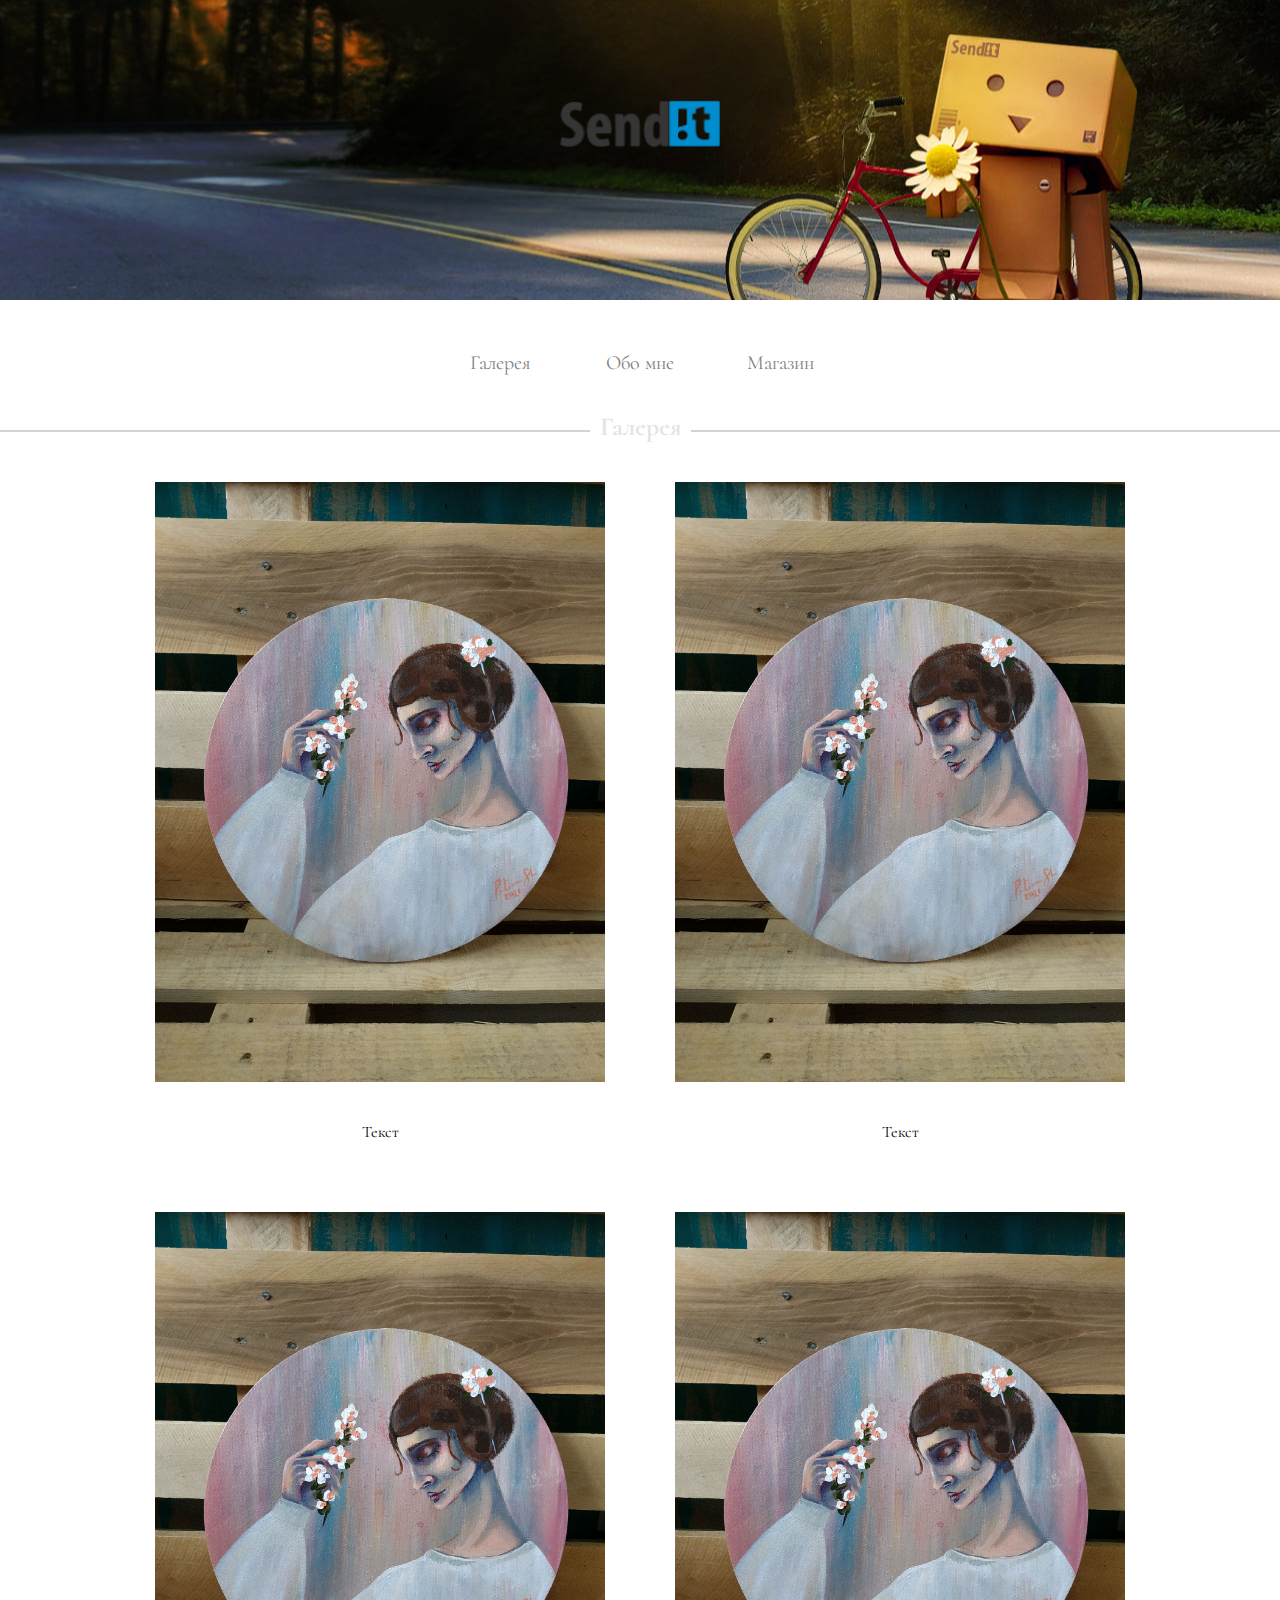
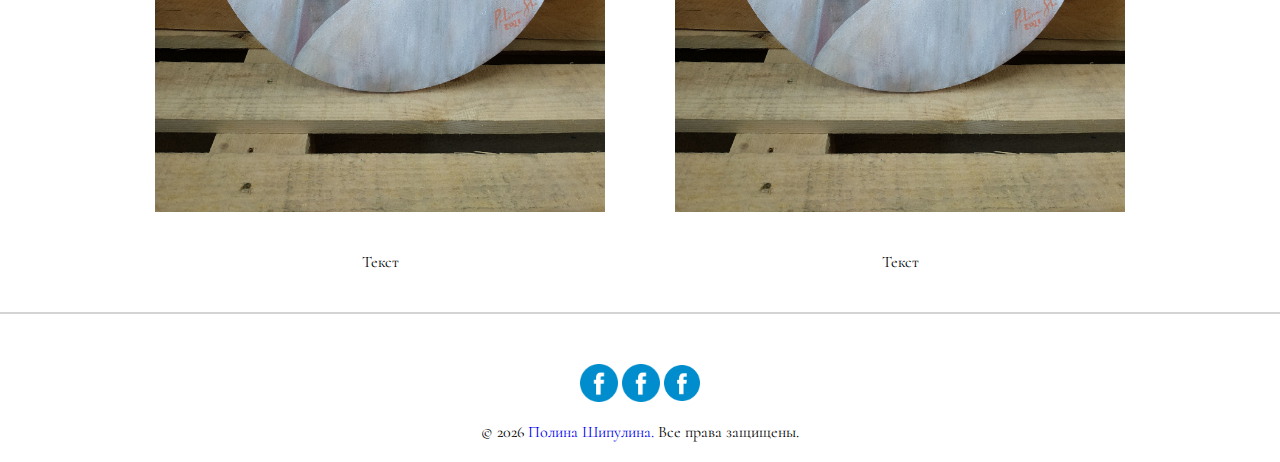
<file: index.html>
<!DOCTYPE html>
<html lang="ru">

<head>
    <link rel="preconnect" href="https://fonts.googleapis.com">
    <link rel="preconnect" href="https://fonts.gstatic.com" crossorigin>
    <link href="https://fonts.googleapis.com/css2?family=Cormorant:wght@400;500;600;700&display=swap" rel="stylesheet">
    <meta charset="UTF-8">
    <meta http-equiv="X-UA-Compatible" content="IE=edge">
    <meta name="viewport" content="width=device-width, initial-scale=1.0">
    <link rel="stylesheet" href="css/my-reboot.css">
    <link rel="stylesheet" href="css/main.min.css">
    <title>Site for poli</title>
</head>

<body>
    <header class="header center">
        <a href="index.html" class="header__logo"><img src="img/Logo_burger.png" alt="LOGO"></a>

    </header>
    <nav class="menu center">
        <ul class="menu__list">
            <li>
                <a href="index.html" class="menu__link">Галерея</a>
            </li>
            <li>
                <a href="aboutMe.html" class="menu__link">Обо мне</a>
            </li>
            <li>
                <a href="shop.html" class="menu__link">Магазин</a>
            </li>
        </ul>
    </nav>

    <main class="main ">

        <div class="sectionHR">
            <hr>
            <h1>Галерея</h1>
        </div>
        <section class="choiceGallery center">
            <div class="choiceGallery__card">
                <a href="gallery.html" class="choiceGallery__link"><img src="img/IMG_20210925_111703.jpg" alt=""></a>
                <div class="choiceGallery__title">Текст</div>
            </div>
            <div class="choiceGallery__card">
                <a href="gallery.html" class="choiceGallery__link"><img src="img/IMG_20210925_111703.jpg" alt=""></a>
                <div class="choiceGallery__title">Текст</div>
            </div>
            <div class="choiceGallery__card">
                <a href="gallery.html" class="choiceGallery__link"><img src="img/IMG_20210925_111703.jpg" alt=""></a>
                <div class="choiceGallery__title">Текст</div>
            </div>
            <div class="choiceGallery__card">
                <a href="gallery.html" class="choiceGallery__link"><img src="img/IMG_20210925_111703.jpg" alt=""></a>
                <div class="choiceGallery__title">Текст</div>
            </div>
        </section>
        <div class="sectionHR">
            <hr>
        </div>
    </main>
    <footer class="footer center">
        <div class="footer__social">
            <a href="#" class="footer__link"><svg width="38" height="38" viewBox="0 0 38 38" fill="none" xmlns="http://www.w3.org/2000/svg" xmlns:xlink="http://www.w3.org/1999/xlink">
<rect width="38" height="38" fill="url(#pattern0)"/>
<defs>
<pattern id="pattern0" patternContentUnits="objectBoundingBox" width="1" height="1">
<use xlink:href="#image0" transform="scale(0.02)"/>
</pattern>
<image id="image0" width="50" height="50" xlink:href="[data-uri]"/>
</defs>
</svg>
</a>
            <a href="#" class="footer__link"><svg width="38" height="38" viewBox="0 0 38 38" fill="none" xmlns="http://www.w3.org/2000/svg" xmlns:xlink="http://www.w3.org/1999/xlink">
<rect width="38" height="38" fill="url(#pattern0)"/>
<defs>
<pattern id="pattern0" patternContentUnits="objectBoundingBox" width="1" height="1">
<use xlink:href="#image0" transform="scale(0.0217391)"/>
</pattern>
<image id="image0" width="46" height="46" xlink:href="[data-uri]"/>
</defs>
</svg>
</a>
            <a href="#" class="footer__link"><svg width="36" height="36" viewBox="0 0 36 36" fill="none" xmlns="http://www.w3.org/2000/svg" xmlns:xlink="http://www.w3.org/1999/xlink">
<rect width="36" height="36" fill="url(#pattern0)"/>
<defs>
<pattern id="pattern0" patternContentUnits="objectBoundingBox" width="1" height="1">
<use xlink:href="#image0" transform="scale(0.0222222)"/>
</pattern>
<image id="image0" width="45" height="45" xlink:href="[data-uri]"/>
</defs>
</svg>
</a>
        </div>
        <p class="footer__text">&copy;
            <script>
                document.write(new Date().getFullYear())
            </script>
            <a href="https://vk.com/pollyfoxart" target="_blank">Полина Шипулина.</a> Все права защищены.
        </p>

    </footer>
</body>

</html>
</file>
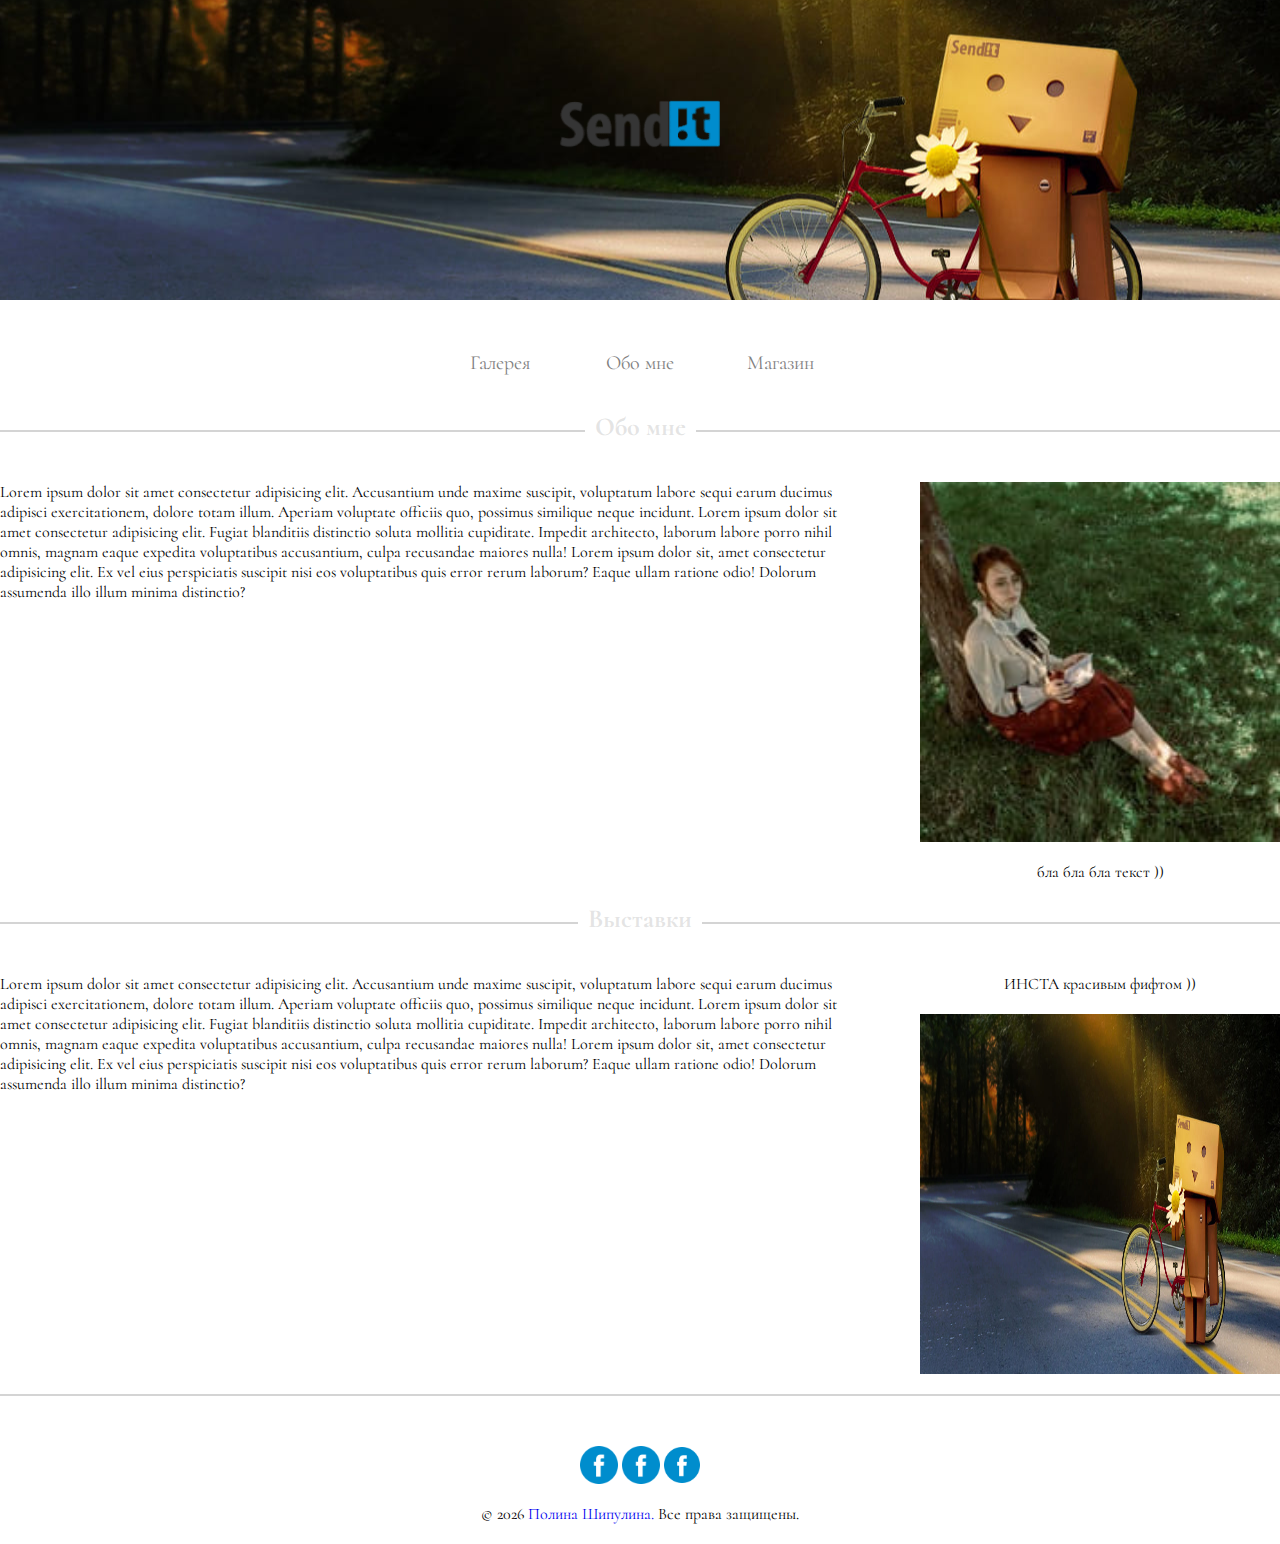
<file: aboutMe.html>
<!DOCTYPE html>
<html lang="en">

<head>
    <link rel="preconnect" href="https://fonts.googleapis.com">
    <link rel="preconnect" href="https://fonts.gstatic.com" crossorigin>
    <link href="https://fonts.googleapis.com/css2?family=Cormorant:wght@400;500;600;700&display=swap" rel="stylesheet">
    <meta charset="UTF-8">
    <meta http-equiv="X-UA-Compatible" content="IE=edge">
    <meta name="viewport" content="width=device-width, initial-scale=1.0">
    <link rel="stylesheet" href="css/my-reboot.css">
    <link rel="stylesheet" href="css/main.min.css">
    <title>Site for poli | AboutMe</title>
</head>

<body>
    <header class="header center">
        <a href="index.html" class="header__logo"><img src="img/Logo_burger.png" alt="LOGO"></a>
    </header>
    <nav class="menu center">
        <ul class="menu__list">
            <li>
                <a href="index.html" class="menu__link">Галерея</a>
            </li>
            <li>
                <a href="aboutMe.html" class="menu__link">Обо мне</a>
            </li>
            <li>
                <a href="shop.html" class="menu__link">Магазин</a>
            </li>
        </ul>
    </nav>
    <main class="main ">
        <div class="sectionHR">
            <hr>
            <h1>Обо мне</h1>
        </div>

        <div class="aboutMe center">
            <div class="aboutMe__title">Lorem ipsum dolor sit amet consectetur adipisicing elit. Accusantium unde maxime suscipit, voluptatum labore sequi earum ducimus adipisci exercitationem, dolore totam illum. Aperiam voluptate officiis quo, possimus similique neque incidunt.
                Lorem ipsum dolor sit amet consectetur adipisicing elit. Fugiat blanditiis distinctio soluta mollitia cupiditate. Impedit architecto, laborum labore porro nihil omnis, magnam eaque expedita voluptatibus accusantium, culpa recusandae maiores
                nulla! Lorem ipsum dolor sit, amet consectetur adipisicing elit. Ex vel eius perspiciatis suscipit nisi eos voluptatibus quis error rerum laborum? Eaque ullam ratione odio! Dolorum assumenda illo illum minima distinctio?
            </div>
            <div class="aboutMe__img"><img src="img/ava.jpg" alt="Ава">
                <p class="aboutMe__img-text">бла бла бла текст ))</p>
            </div>
        </div>

        <div class="sectionHR">
            <hr>
            <h1>Выставки</h1>
        </div>

        <div class="exhibitions center">
            <div class="exhibitions__text">Lorem ipsum dolor sit amet consectetur adipisicing elit. Accusantium unde maxime suscipit, voluptatum labore sequi earum ducimus adipisci exercitationem, dolore totam illum. Aperiam voluptate officiis quo, possimus similique neque incidunt.
                Lorem ipsum dolor sit amet consectetur adipisicing elit. Fugiat blanditiis distinctio soluta mollitia cupiditate. Impedit architecto, laborum labore porro nihil omnis, magnam eaque expedita voluptatibus accusantium, culpa recusandae maiores
                nulla! Lorem ipsum dolor sit, amet consectetur adipisicing elit. Ex vel eius perspiciatis suscipit nisi eos voluptatibus quis error rerum laborum? Eaque ullam ratione odio! Dolorum assumenda illo illum minima distinctio?
            </div>
            <div class="exhibitions__slider slider">
                <div class="slider__text">ИНСТА красивым фифтом ))</div>
                <div class="slider__wraper">
                    <img class="slider__slide" src="img/ava.jpg" alt="ava">
                    <img class="slider__slide slide-active" src="img/bg-header.jpg" alt="ava">
                    <img class="slider__slide" src="img/Logo_burger.png" alt="ava">
                    <img class="slider__slide" src="img/ava.jpg" alt="ava">
                </div>
            </div>
        </div>
        </section>

        <div class="sectionHR">
            <hr>
        </div>
    </main>

    <footer class="footer center">
        <div class="footer__social">
            <a href="#" class="footer__link">
                <svg width="38" height="38" viewBox="0 0 38 38" fill="none" xmlns="http://www.w3.org/2000/svg" xmlns:xlink="http://www.w3.org/1999/xlink">
                <rect width="38" height="38" fill="url(#pattern0)"/>
                <defs>
                <pattern id="pattern0" patternContentUnits="objectBoundingBox" width="1" height="1">
                <use xlink:href="#image0" transform="scale(0.02)"/>
                </pattern>
                <image id="image0" width="50" height="50" xlink:href="[data-uri]"/>
                </defs>
                </svg>
            </a>
            <a href="#" class="footer__link">
                <svg width="38" height="38" viewBox="0 0 38 38" fill="none" xmlns="http://www.w3.org/2000/svg" xmlns:xlink="http://www.w3.org/1999/xlink">
                <rect width="38" height="38" fill="url(#pattern0)"/>
                <defs>
                <pattern id="pattern0" patternContentUnits="objectBoundingBox" width="1" height="1">
                <use xlink:href="#image0" transform="scale(0.0217391)"/>
                </pattern>
                <image id="image0" width="46" height="46" xlink:href="[data-uri]"/>
                </defs>
                </svg>
            </a>
            <a href="#" class="footer__link">
                <svg width="36" height="36" viewBox="0 0 36 36" fill="none" xmlns="http://www.w3.org/2000/svg" xmlns:xlink="http://www.w3.org/1999/xlink">
                <rect width="36" height="36" fill="url(#pattern0)"/>
                <defs>
                <pattern id="pattern0" patternContentUnits="objectBoundingBox" width="1" height="1">
                <use xlink:href="#image0" transform="scale(0.0222222)"/>
                </pattern>
                <image id="image0" width="45" height="45" xlink:href="[data-uri]"/>
                </defs>
                </svg>
            </a>
        </div>
        <p class="footer__text">&copy;
            <script>
                document.write(new Date().getFullYear())
            </script>
            <a href="https://vk.com/pollyfoxart" target="_blank">Полина Шипулина.</a> Все права защищены.
        </p>

    </footer>
    <script async src="js/slider.js"></script>
</body>

</html>
</file>
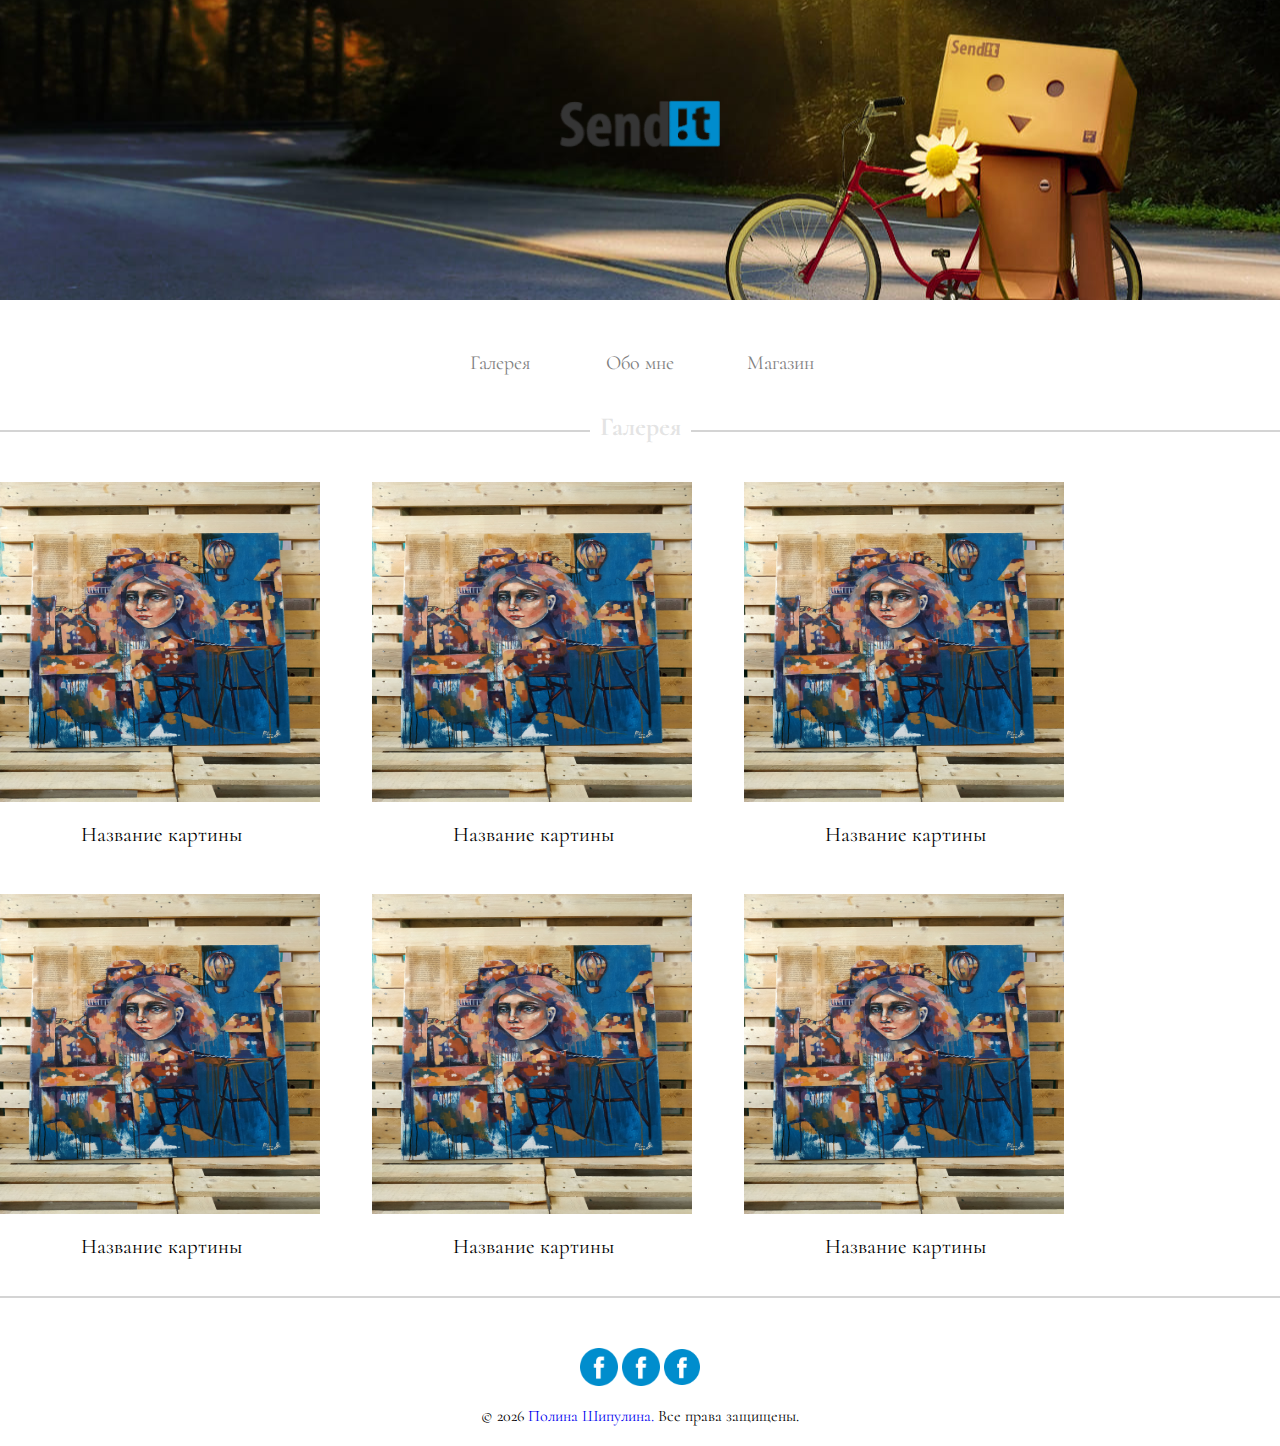
<file: gallery.html>
<!DOCTYPE html>
<html lang="ru">

<head>
    <link rel="preconnect" href="https://fonts.googleapis.com">
    <link rel="preconnect" href="https://fonts.gstatic.com" crossorigin>
    <link href="https://fonts.googleapis.com/css2?family=Cormorant:wght@400;500;600;700&display=swap" rel="stylesheet">
    <meta charset="UTF-8">
    <meta http-equiv="X-UA-Compatible" content="IE=edge">
    <meta name="viewport" content="width=device-width, initial-scale=1.0">
    <link rel="stylesheet" href="css/my-reboot.css">
    <link rel="stylesheet" href="css/main.min.css">
    <title>Site for poli | Gallery</title>
</head>

<body>
    <div class="popUp"></div>
    <header class="header center">
        <a href="index.html" class="header__logo"><img src="img/Logo_burger.png" alt="LOGO"></a>

    </header>
    <nav class="menu center">
        <ul class="menu__list">
            <li>
                <a href="index.html" class="menu__link">Галерея</a>
            </li>
            <li>
                <a href="aboutMe.html" class="menu__link">Обо мне</a>
            </li>
            <li>
                <a href="shop.html" class="menu__link">Магазин</a>
            </li>
        </ul>
    </nav>

    <main class="main ">

        <div class="sectionHR">
            <hr>
            <h1>Галерея</h1>
        </div>
        <section class="gallery center">
        </section>
        <div class="sectionHR">
            <hr>
        </div>
    </main>
    <footer class="footer center">
        <div class="footer__social">
            <a href="#" class="footer__link"><svg width="38" height="38" viewBox="0 0 38 38" fill="none" xmlns="http://www.w3.org/2000/svg" xmlns:xlink="http://www.w3.org/1999/xlink">
<rect width="38" height="38" fill="url(#pattern0)"/>
<defs>
<pattern id="pattern0" patternContentUnits="objectBoundingBox" width="1" height="1">
<use xlink:href="#image0" transform="scale(0.02)"/>
</pattern>
<image id="image0" width="50" height="50" xlink:href="[data-uri]"/>
</defs>
</svg>
</a>
            <a href="#" class="footer__link"><svg width="38" height="38" viewBox="0 0 38 38" fill="none" xmlns="http://www.w3.org/2000/svg" xmlns:xlink="http://www.w3.org/1999/xlink">
<rect width="38" height="38" fill="url(#pattern0)"/>
<defs>
<pattern id="pattern0" patternContentUnits="objectBoundingBox" width="1" height="1">
<use xlink:href="#image0" transform="scale(0.0217391)"/>
</pattern>
<image id="image0" width="46" height="46" xlink:href="[data-uri]"/>
</defs>
</svg>
</a>
            <a href="#" class="footer__link"><svg width="36" height="36" viewBox="0 0 36 36" fill="none" xmlns="http://www.w3.org/2000/svg" xmlns:xlink="http://www.w3.org/1999/xlink">
<rect width="36" height="36" fill="url(#pattern0)"/>
<defs>
<pattern id="pattern0" patternContentUnits="objectBoundingBox" width="1" height="1">
<use xlink:href="#image0" transform="scale(0.0222222)"/>
</pattern>
<image id="image0" width="45" height="45" xlink:href="[data-uri]"/>
</defs>
</svg>
</a>
        </div>
        <p class="footer__text">&copy;
            <script>
                document.write(new Date().getFullYear())
            </script>
            <a href="https://vk.com/pollyfoxart" target="_blank">Полина Шипулина.</a> Все права защищены.
        </p>

    </footer>
    <script src="js/gallery.js"></script>
</body>

</html>
</file>
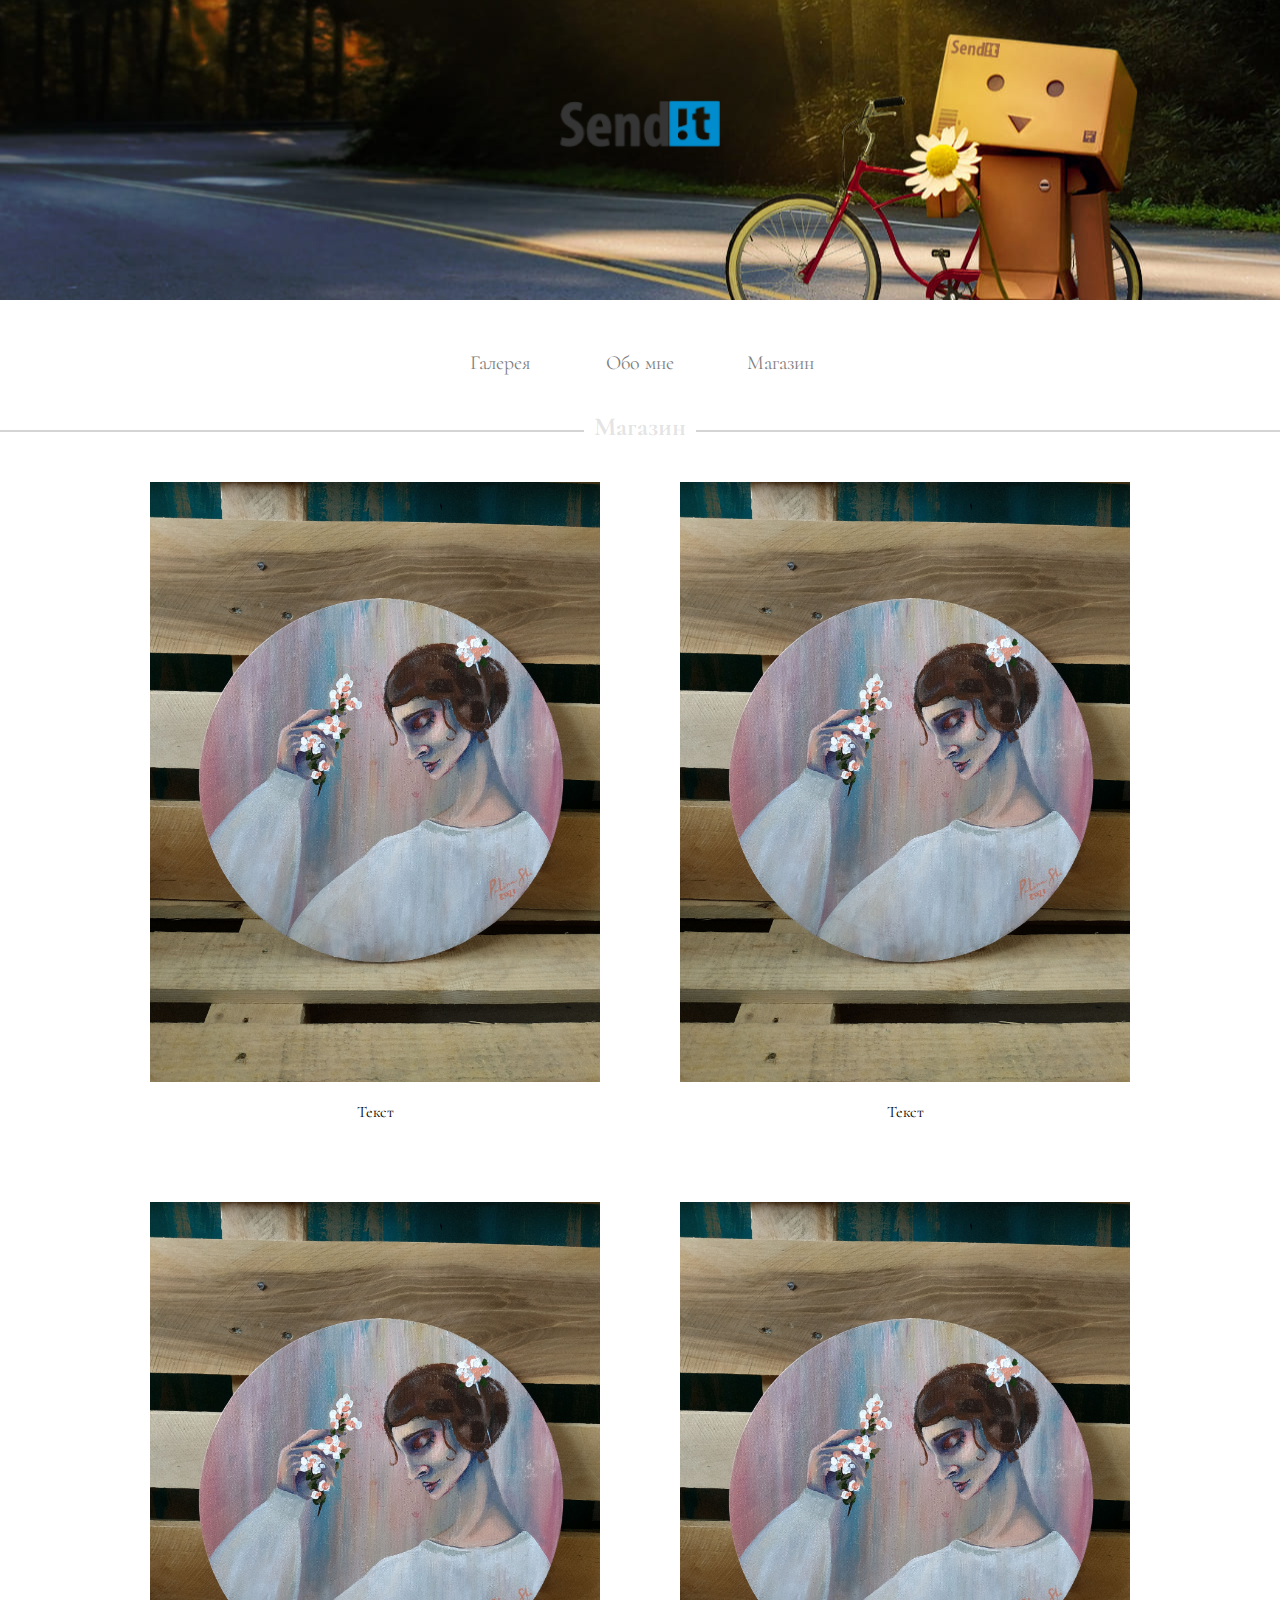
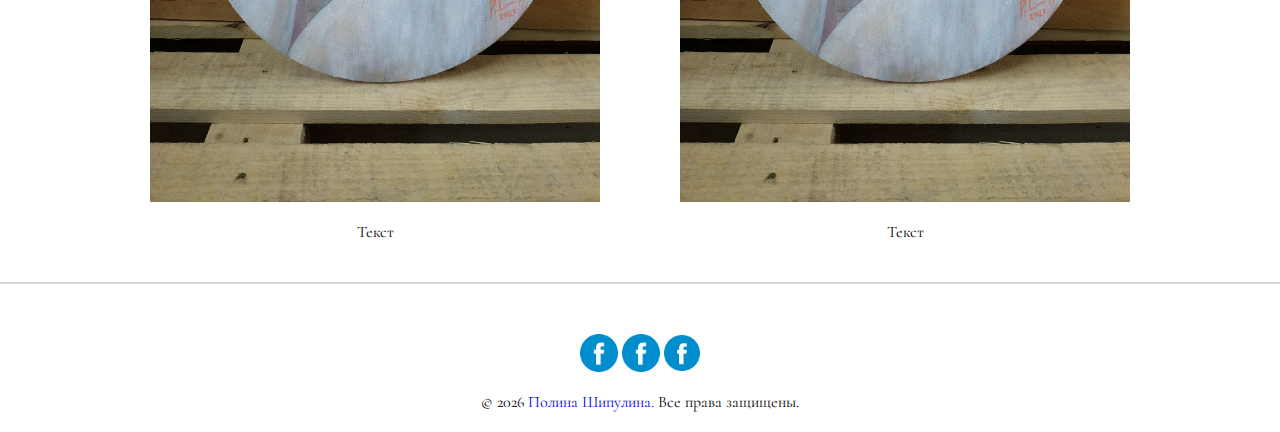
<file: shop.html>
<!DOCTYPE html>
<html lang="ru">

<head>
    <link rel="preconnect" href="https://fonts.googleapis.com">
    <link rel="preconnect" href="https://fonts.gstatic.com" crossorigin>
    <link href="https://fonts.googleapis.com/css2?family=Cormorant:wght@400;500;600;700&display=swap" rel="stylesheet">
    <meta charset="UTF-8">
    <meta http-equiv="X-UA-Compatible" content="IE=edge">
    <meta name="viewport" content="width=device-width, initial-scale=1.0">
    <link rel="stylesheet" href="css/my-reboot.css">
    <link rel="stylesheet" href="css/main.min.css">
    <title>Site for poli | Shop</title>
</head>

<body>
    <header class="header center">
        <a href="index.html" class="header__logo"><img src="img/Logo_burger.png" alt="LOGO"></a>

    </header>
    <nav class="menu center">
        <ul class="menu__list">
            <li>
                <a href="index.html" class="menu__link">Галерея</a>
            </li>
            <li>
                <a href="aboutMe.html" class="menu__link">Обо мне</a>
            </li>
            <li>
                <a href="shop.html" class="menu__link">Магазин</a>
            </li>
        </ul>
    </nav>

    <main class="main ">

        <div class="sectionHR">
            <hr>
            <h1>Магазин</h1>
        </div>
        <section class="shop center">
            <div class="shop__card">
                <a href="shopPaintings.html" class="shop__link"><img src="img/IMG_20210925_111703.jpg" alt=""></a>
                <div class="shop__title">Текст</div>
            </div>
            <div class="shop__card">
                <a href="shopPaintings.html" class="shop__link"><img src="img/IMG_20210925_111703.jpg" alt=""></a>
                <div class="shop__title">Текст</div>
            </div>
            <div class="shop__card">
                <a href="shopPaintings.html" class="shop__link"><img src="img/IMG_20210925_111703.jpg" alt=""></a>
                <div class="shop__title">Текст</div>
            </div>
            <div class="shop__card">
                <a href="shopPaintings.html" class="shop__link"><img src="img/IMG_20210925_111703.jpg" alt=""></a>
                <div class="shop__title">Текст</div>
            </div>
        </section>
        <div class="sectionHR">
            <hr>
        </div>
    </main>
    <footer class="footer center">
        <div class="footer__social">
            <a href="#" class="footer__link"><svg width="38" height="38" viewBox="0 0 38 38" fill="none" xmlns="http://www.w3.org/2000/svg" xmlns:xlink="http://www.w3.org/1999/xlink">
<rect width="38" height="38" fill="url(#pattern0)"/>
<defs>
<pattern id="pattern0" patternContentUnits="objectBoundingBox" width="1" height="1">
<use xlink:href="#image0" transform="scale(0.02)"/>
</pattern>
<image id="image0" width="50" height="50" xlink:href="[data-uri]"/>
</defs>
</svg>
</a>
            <a href="#" class="footer__link"><svg width="38" height="38" viewBox="0 0 38 38" fill="none" xmlns="http://www.w3.org/2000/svg" xmlns:xlink="http://www.w3.org/1999/xlink">
<rect width="38" height="38" fill="url(#pattern0)"/>
<defs>
<pattern id="pattern0" patternContentUnits="objectBoundingBox" width="1" height="1">
<use xlink:href="#image0" transform="scale(0.0217391)"/>
</pattern>
<image id="image0" width="46" height="46" xlink:href="[data-uri]"/>
</defs>
</svg>
</a>
            <a href="#" class="footer__link"><svg width="36" height="36" viewBox="0 0 36 36" fill="none" xmlns="http://www.w3.org/2000/svg" xmlns:xlink="http://www.w3.org/1999/xlink">
<rect width="36" height="36" fill="url(#pattern0)"/>
<defs>
<pattern id="pattern0" patternContentUnits="objectBoundingBox" width="1" height="1">
<use xlink:href="#image0" transform="scale(0.0222222)"/>
</pattern>
<image id="image0" width="45" height="45" xlink:href="[data-uri]"/>
</defs>
</svg>
</a>
        </div>
        <p class="footer__text">&copy;
            <script>
                document.write(new Date().getFullYear())
            </script>
            <a href="https://vk.com/pollyfoxart" target="_blank">Полина Шипулина.</a> Все права защищены.
        </p>

    </footer>
</body>

</html>
</file>
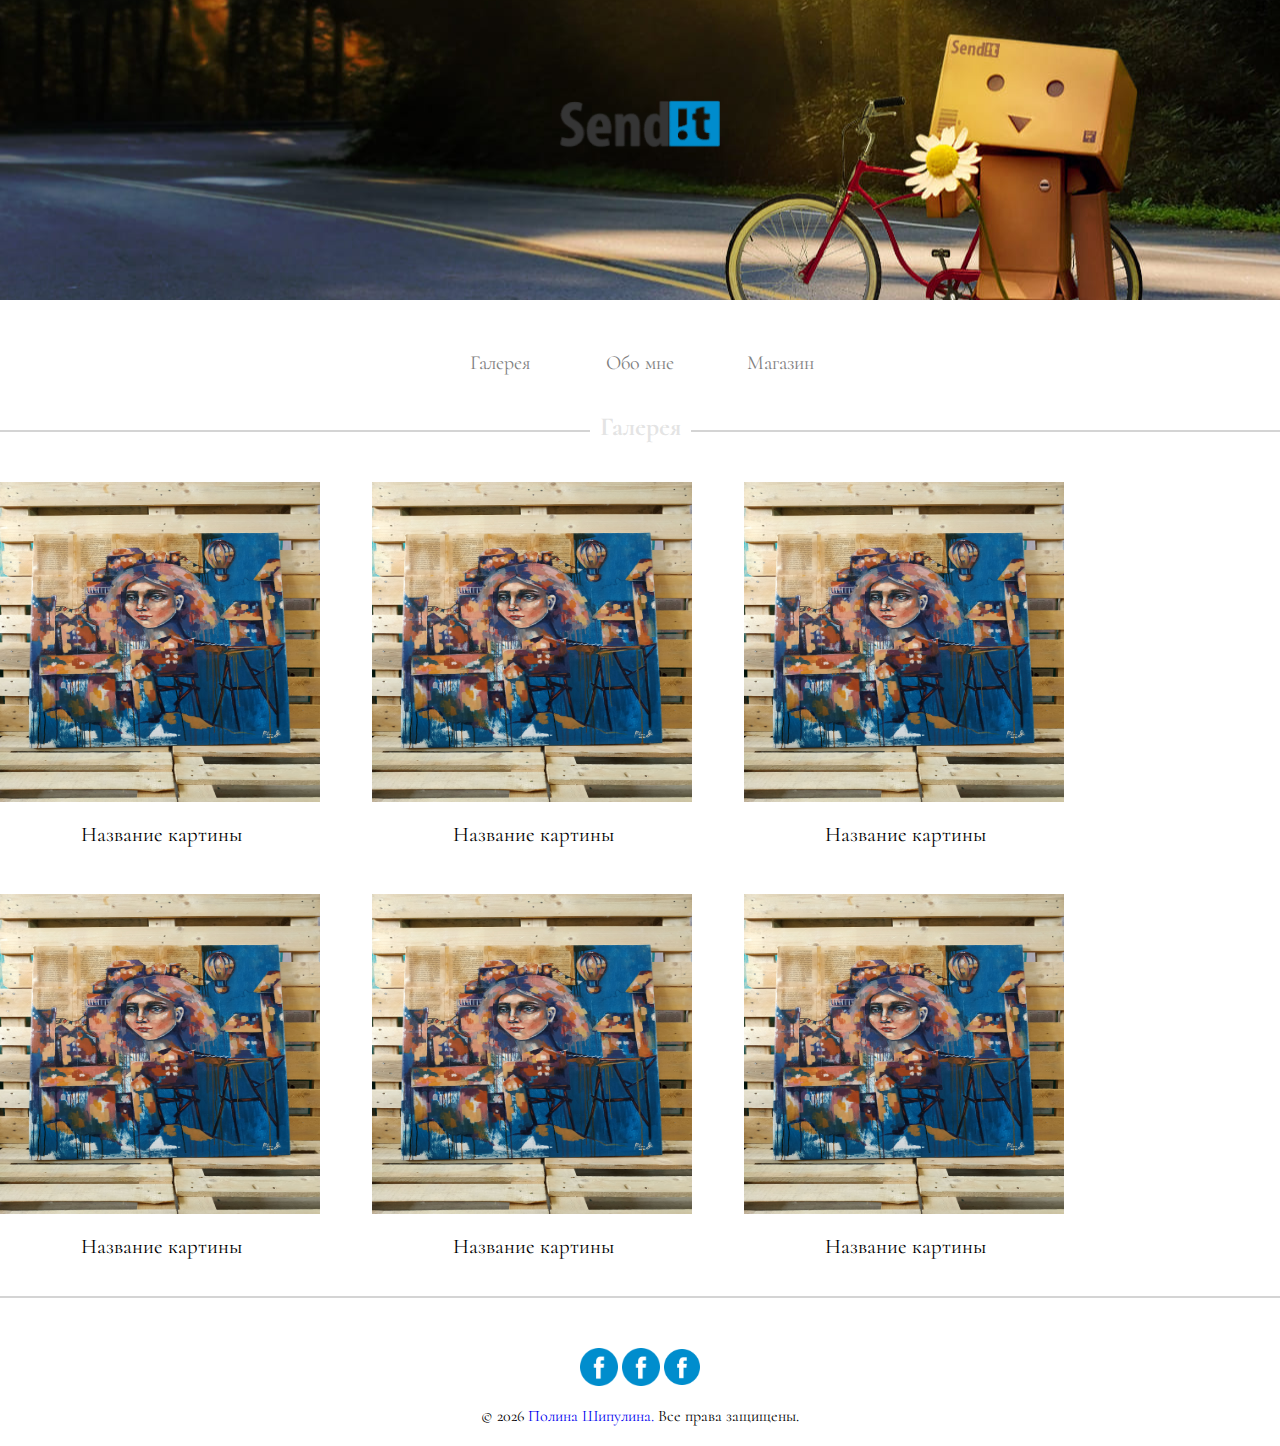
<file: shopPaintings.html>
<!DOCTYPE html>
<html lang="ru">

<head>
    <link rel="preconnect" href="https://fonts.googleapis.com">
    <link rel="preconnect" href="https://fonts.gstatic.com" crossorigin>
    <link href="https://fonts.googleapis.com/css2?family=Cormorant:wght@400;500;600;700&display=swap" rel="stylesheet">
    <meta charset="UTF-8">
    <meta http-equiv="X-UA-Compatible" content="IE=edge">
    <meta name="viewport" content="width=device-width, initial-scale=1.0">
    <link rel="stylesheet" href="css/my-reboot.css">
    <link rel="stylesheet" href="css/main.min.css">
    <title>Site for poli | Shop</title>
</head>

<body>
    <div class="popUp"></div>
    <header class="header center">
        <a href="index.html" class="header__logo"><img src="img/Logo_burger.png" alt="LOGO"></a>

    </header>
    <nav class="menu center">
        <ul class="menu__list">
            <li>
                <a href="index.html" class="menu__link">Галерея</a>
            </li>
            <li>
                <a href="aboutMe.html" class="menu__link">Обо мне</a>
            </li>
            <li>
                <a href="shop.html" class="menu__link">Магазин</a>
            </li>
        </ul>
    </nav>

    <main class="main ">

        <div class="sectionHR">
            <hr>
            <h1>Галерея</h1>
        </div>
        <section class="goods center"></section>
        <div class="sectionHR">
            <hr>
        </div>
    </main>
    <footer class="footer center">
        <div class="footer__social">
            <a href="#" class="footer__link"><svg width="38" height="38" viewBox="0 0 38 38" fill="none" xmlns="http://www.w3.org/2000/svg" xmlns:xlink="http://www.w3.org/1999/xlink">
<rect width="38" height="38" fill="url(#pattern0)"/>
<defs>
<pattern id="pattern0" patternContentUnits="objectBoundingBox" width="1" height="1">
<use xlink:href="#image0" transform="scale(0.02)"/>
</pattern>
<image id="image0" width="50" height="50" xlink:href="[data-uri]"/>
</defs>
</svg>
</a>
            <a href="#" class="footer__link"><svg width="38" height="38" viewBox="0 0 38 38" fill="none" xmlns="http://www.w3.org/2000/svg" xmlns:xlink="http://www.w3.org/1999/xlink">
<rect width="38" height="38" fill="url(#pattern0)"/>
<defs>
<pattern id="pattern0" patternContentUnits="objectBoundingBox" width="1" height="1">
<use xlink:href="#image0" transform="scale(0.0217391)"/>
</pattern>
<image id="image0" width="46" height="46" xlink:href="[data-uri]"/>
</defs>
</svg>
</a>
            <a href="#" class="footer__link"><svg width="36" height="36" viewBox="0 0 36 36" fill="none" xmlns="http://www.w3.org/2000/svg" xmlns:xlink="http://www.w3.org/1999/xlink">
<rect width="36" height="36" fill="url(#pattern0)"/>
<defs>
<pattern id="pattern0" patternContentUnits="objectBoundingBox" width="1" height="1">
<use xlink:href="#image0" transform="scale(0.0222222)"/>
</pattern>
<image id="image0" width="45" height="45" xlink:href="[data-uri]"/>
</defs>
</svg>
</a>
        </div>
        <p class="footer__text">&copy;
            <script>
                document.write(new Date().getFullYear())
            </script>
            <a href="https://vk.com/pollyfoxart" target="_blank">Полина Шипулина.</a> Все права защищены.
        </p>

    </footer>
    <script src="js/shop.js"></script>
</body>

</html>
</file>
<file: css/my-reboot.css>
*,
*::before,
*::after {
    box-sizing: border-box;
    margin: 0;
    padding: 0;
    font-family: 'Cormorant', serif;
}

*:focus {
    outline: none;
}

img,
svg {
    vertical-align: middle;
}

a {
    text-decoration: none;
}


/* Убираем стандартный маркер Chrome */

details summary::-webkit-details-marker {
    display: none
}


/* Убираем стандартный маркер Firefox */

details>summary {
    list-style: none;
}

ul {
    list-style-type: none;
}
</file>
<file: css/main.min.css>
.header{display:-webkit-box;display:-ms-flexbox;display:flex;-webkit-box-orient:vertical;-webkit-box-direction:normal;-ms-flex-direction:column;flex-direction:column;-webkit-box-pack:justify;-ms-flex-pack:justify;justify-content:space-between;-webkit-box-align:center;-ms-flex-align:center;align-items:center;background-image:url(../img/bg-header.jpg);background-position:center;background-repeat:no-repeat;background-color:grey;height:300px}.header__logo{display:block;margin-top:100px}.container{width:1440px;margin:auto}.center{padding-left:calc(50% - 720px);padding-right:calc(50% - 720px)}.menu{margin-top:20px;display:-webkit-box;display:-ms-flexbox;display:flex;-webkit-box-align:end;-ms-flex-align:end;align-items:flex-end;-webkit-box-pack:center;-ms-flex-pack:center;justify-content:center;height:70px;width:100%}.menu__list{text-align:center;-webkit-box-align:center;-ms-flex-align:center;align-items:center;display:-webkit-box;display:-ms-flexbox;display:flex;-webkit-box-pack:center;-ms-flex-pack:center;justify-content:center}.menu__link{width:140px;display:block;padding:15px 20px;color:#7f7f7f;font-size:20px;-webkit-transition:all 0.4s;-o-transition:all 0.4s;transition:all 0.4s}.menu__link:hover{-webkit-transition:all 0.4s;-o-transition:all 0.4s;transition:all 0.4s;background:rgba(150,150,150,0.171)}.gallery{display:-webkit-box;display:-ms-flexbox;display:flex;-webkit-box-pack:start;-ms-flex-pack:start;justify-content:flex-start;-webkit-box-align:center;-ms-flex-align:center;align-items:center;-ms-flex-wrap:wrap;flex-wrap:wrap;gap:50px}.gallery__main{width:322px;height:322px;margin-bottom:40px}.gallery__img{width:320px;height:320px}.gallery__img img{width:320px;height:320px;-webkit-transition:all 0.4s;-o-transition:all 0.4s;transition:all 0.4s}.gallery__img :hover{-webkit-transition:all 0.4s;-o-transition:all 0.4s;transition:all 0.4s;-webkit-transform:scale(1.04);-ms-transform:scale(1.04);transform:scale(1.04);cursor:pointer}.gallery__text{margin-top:20px;text-align:center;font-size:21px}.goods{display:-webkit-box;display:-ms-flexbox;display:flex;-webkit-box-pack:start;-ms-flex-pack:start;justify-content:flex-start;-webkit-box-align:center;-ms-flex-align:center;align-items:center;-ms-flex-wrap:wrap;flex-wrap:wrap;gap:50px}.goods__main{width:322px;height:322px;margin-bottom:40px}.goods__img{display:block;width:320px;height:320px;position:relative}.goods__img img{width:320px;height:320px;-webkit-transition:all 0.4s;-o-transition:all 0.4s;transition:all 0.4s}.goods__img:hover{-webkit-transition:all 0.4s;-o-transition:all 0.4s;transition:all 0.4s;-webkit-transform:scale(1.04);-ms-transform:scale(1.04);transform:scale(1.04)}.goods__img:hover .goods__button{-webkit-transition:all 0.2s;-o-transition:all 0.2s;transition:all 0.2s;visibility:visible}.goods__img::before{opacity:0;content:'';background-color:rgba(78,77,77,0.349);width:100%;height:100%;top:0;left:0;position:absolute;z-index:0;-webkit-transition:all 0.2s;-o-transition:all 0.2s;transition:all 0.2s}.goods__img:hover::before{opacity:1;visibility:visible;-webkit-transition:all 0.2s;-o-transition:all 0.2s;transition:all 0.2s}.goods__button{display:block;position:absolute;top:50%;left:50%;-webkit-transform:translate(-50%, -50%);-ms-transform:translate(-50%, -50%);transform:translate(-50%, -50%);-webkit-transition:all 0.2s;-o-transition:all 0.2s;transition:all 0.2s;visibility:hidden;padding:15px 10px;background-color:rgba(255,255,255,0.26)}.goods__button:hover{background-color:#fff}.goods__text{margin-top:20px;text-align:center;font-size:21px}.choiceGallery{display:-webkit-box;display:-ms-flexbox;display:flex;-ms-flex-line-pack:center;align-content:center;-ms-flex-wrap:wrap;flex-wrap:wrap;-webkit-box-pack:center;-ms-flex-pack:center;justify-content:center;-webkit-box-align:center;-ms-flex-align:center;align-items:center;gap:70px}.choiceGallery__card{display:-webkit-box;display:-ms-flexbox;display:flex;-webkit-box-orient:vertical;-webkit-box-direction:normal;-ms-flex-direction:column;flex-direction:column;-webkit-box-pack:center;-ms-flex-pack:center;justify-content:center;-webkit-box-align:center;-ms-flex-align:center;align-items:center}.choiceGallery__link{-webkit-transition:all 0.4s;-o-transition:all 0.4s;transition:all 0.4s}.choiceGallery__link img{width:450px;-webkit-transition:all 0.4s;-o-transition:all 0.4s;transition:all 0.4s}.choiceGallery__link :hover{-webkit-transition:all 0.4s;-o-transition:all 0.4s;transition:all 0.4s;-webkit-transform:scale(1.04);-ms-transform:scale(1.04);transform:scale(1.04)}.choiceGallery__title{margin-top:40px}.shop{display:-webkit-box;display:-ms-flexbox;display:flex;-ms-flex-line-pack:center;align-content:center;-ms-flex-wrap:wrap;flex-wrap:wrap;-webkit-box-pack:center;-ms-flex-pack:center;justify-content:center;-webkit-box-align:center;-ms-flex-align:center;align-items:center;gap:80px}.shop__card{display:-webkit-box;display:-ms-flexbox;display:flex;-webkit-box-orient:vertical;-webkit-box-direction:normal;-ms-flex-direction:column;flex-direction:column;-webkit-box-pack:center;-ms-flex-pack:center;justify-content:center;-webkit-box-align:center;-ms-flex-align:center;align-items:center}.shop__link{-webkit-transition:all 0.4s;-o-transition:all 0.4s;transition:all 0.4s}.shop__link img{width:450px;-webkit-transition:all 0.4s;-o-transition:all 0.4s;transition:all 0.4s}.shop__link :hover{-webkit-transition:all 0.4s;-o-transition:all 0.4s;transition:all 0.4s;-webkit-transform:scale(1.04);-ms-transform:scale(1.04);transform:scale(1.04)}.shop__title{margin-top:20px}.aboutMe{display:-webkit-box;display:-ms-flexbox;display:flex;-webkit-box-pack:justify;-ms-flex-pack:justify;justify-content:space-between;-webkit-box-align:start;-ms-flex-align:start;align-items:flex-start;-ms-flex-line-pack:center;align-content:center}.aboutMe__title{padding-right:50px}.aboutMe__img{display:-webkit-box;display:-ms-flexbox;display:flex;-webkit-box-orient:vertical;-webkit-box-direction:normal;-ms-flex-direction:column;flex-direction:column;-webkit-box-align:center;-ms-flex-align:center;align-items:center;-webkit-box-pack:center;-ms-flex-pack:center;justify-content:center;-ms-flex-line-pack:center;align-content:center;width:360px;width:360px}.aboutMe__img img{width:360px;width:360px}.aboutMe__img-text{margin-top:20px}.exhibitions{display:-webkit-box;display:-ms-flexbox;display:flex;-webkit-box-pack:justify;-ms-flex-pack:justify;justify-content:space-between;-webkit-box-align:start;-ms-flex-align:start;align-items:flex-start;-ms-flex-line-pack:center;align-content:center;padding-bottom:20px}.exhibitions__text{padding-right:50px;width:1080px}.slider{min-width:360px;min-height:360px}.slider img{width:360px;height:360px}.slider__wraper{position:relative}.slider__slide{position:absolute;top:0;-webkit-transition:all 0.4s;-o-transition:all 0.4s;transition:all 0.4s;visibility:hidden;opacity:0}.slider__text{text-align:center;padding-bottom:20px}.slide-active{-webkit-transition:all 0.4s;-o-transition:all 0.4s;transition:all 0.4s;visibility:visible;opacity:1}.sectionHR{margin-bottom:40px;margin-top:40px;position:relative;display:-webkit-box;display:-ms-flexbox;display:flex;-webkit-box-pack:center;-ms-flex-pack:center;justify-content:center;-webkit-box-align:center;-ms-flex-align:center;align-items:center;max-width:1600px;margin:40px auto 50px}.sectionHR h1{color:#c2c2c275;bottom:-10px;background-color:#fff;position:absolute;font-size:26px;padding:0 10px}.sectionHR hr{width:100%;background-color:#c2c2c275;border:0.5px solid #c2c2c275}.popUp{-webkit-transition:all 0.4s;-o-transition:all 0.4s;transition:all 0.4s;width:100%;height:100%;display:-webkit-box;display:-ms-flexbox;display:flex;-webkit-box-pack:center;-ms-flex-pack:center;justify-content:center;-webkit-box-align:center;-ms-flex-align:center;align-items:center;visibility:hidden;position:fixed;z-index:4;opacity:0}.popUp::before{position:absolute;content:'';width:100%;height:100%;z-index:-1;background-color:#1a1a1ac4}.popUp__text{padding:20px 10px}.popUp__close{position:absolute;right:10px;top:10px;width:30px;height:30px;text-align:center}.popUp__close span{display:inline-block;height:2px;width:100%;background-color:rgba(255,255,255,0.507);-webkit-transform:rotate(45deg);-ms-transform:rotate(45deg);transform:rotate(45deg)}.popUp__close span::before{display:block;content:'';height:2px;width:100%;background-color:rgba(255,255,255,0.507);-webkit-transform:rotate(90deg);-ms-transform:rotate(90deg);transform:rotate(90deg)}.popUp__wraper{-webkit-transform:scale(0.1);-ms-transform:scale(0.1);transform:scale(0.1);background-color:#dad8d8d4;left:0;-webkit-transition:all 0.8s;-o-transition:all 0.8s;transition:all 0.8s;position:relative}.popUp__wraper img{max-height:90vh;max-width:80vw}.js-slider-left{-webkit-transition:all 0.8s;-o-transition:all 0.8s;transition:all 0.8s;position:absolute;left:0%;-webkit-transform:translate(0, 0%) scale(0.5);-ms-transform:translate(0, 0%) scale(0.5);transform:translate(0, 0%) scale(0.5);z-index:1;cursor:pointer}.js-slider-center{-webkit-transition:all 0.8s;-o-transition:all 0.8s;transition:all 0.8s;-webkit-transform:scale(1);-ms-transform:scale(1);transform:scale(1);position:absolute;left:50%;-webkit-transform:translate(-50%, 0%);-ms-transform:translate(-50%, 0%);transform:translate(-50%, 0%);z-index:2}.js-slider-right{-webkit-transition:all 0.8s;-o-transition:all 0.8s;transition:all 0.8s;position:absolute;left:100%;-webkit-transform:translate(-100%, 0%) scale(0.5);-ms-transform:translate(-100%, 0%) scale(0.5);transform:translate(-100%, 0%) scale(0.5);z-index:1;cursor:pointer}._active{-webkit-transition:all 0.4s;-o-transition:all 0.4s;transition:all 0.4s;opacity:1;visibility:visible}._next{-webkit-transition:all 0.4s;-o-transition:all 0.4s;transition:all 0.4s;-webkit-transform:scale(0.4);-ms-transform:scale(0.4);transform:scale(0.4)}._previous{-webkit-transition:all 0.4s;-o-transition:all 0.4s;transition:all 0.4s;-webkit-transform:scale(0.4);-ms-transform:scale(0.4);transform:scale(0.4)}._center{-webkit-transition:all 0.4s;-o-transition:all 0.4s;transition:all 0.4s;-webkit-transform:scale(1);-ms-transform:scale(1);transform:scale(1)}.footer{display:-webkit-box;display:-ms-flexbox;display:flex;-webkit-box-pack:center;-ms-flex-pack:center;justify-content:center;-webkit-box-orient:vertical;-webkit-box-direction:normal;-ms-flex-direction:column;flex-direction:column;-webkit-box-align:center;-ms-flex-align:center;align-items:center}.footer__text{margin-bottom:20px}.footer__social{margin-bottom:20px}
/*# sourceMappingURL=main.min.css.map */
</file>
